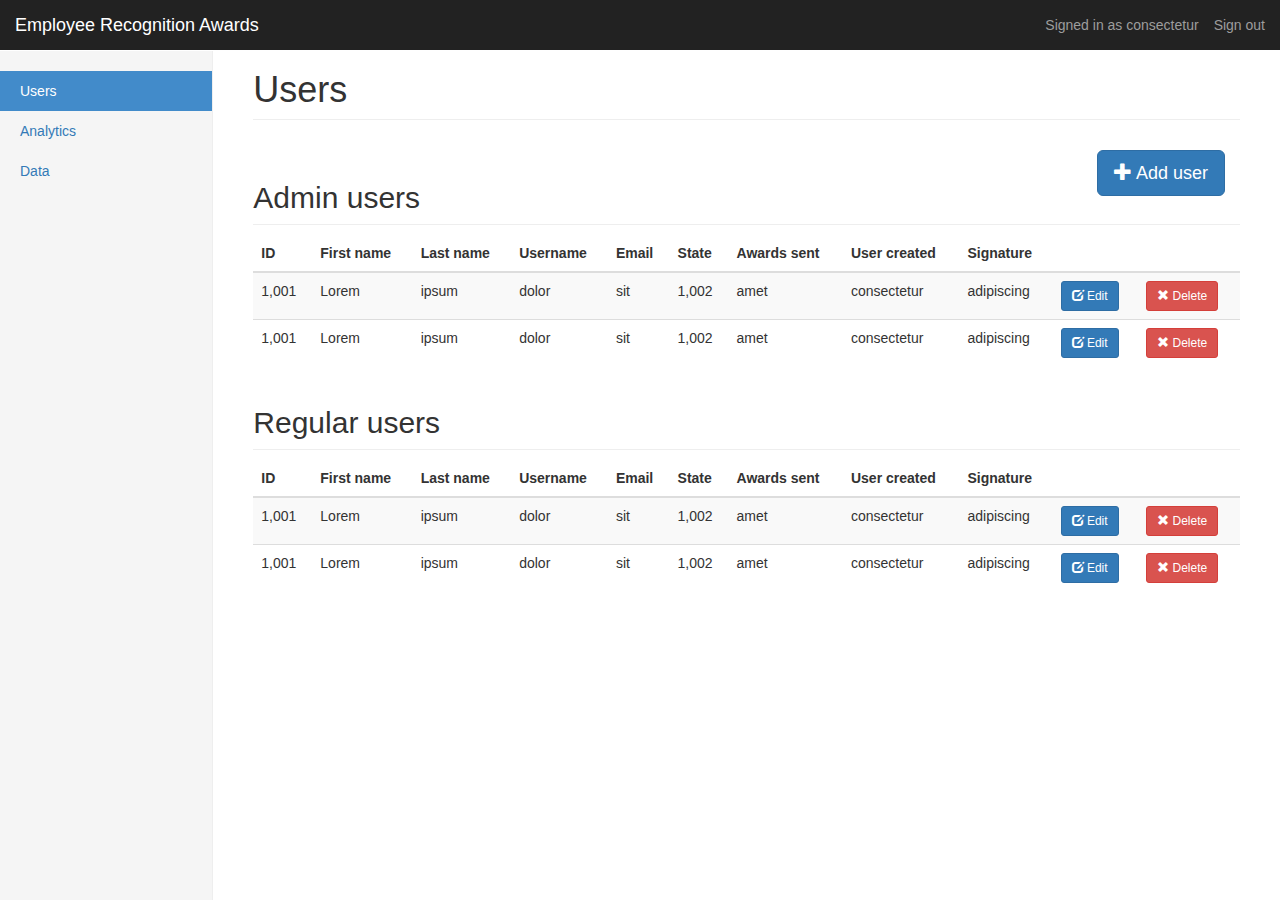
<file: templates/index.html>
<!DOCTYPE html>
<html lang="en">
  <head>
    <meta charset="utf-8">
    <meta http-equiv="X-UA-Compatible" content="IE=edge">
    <meta name="viewport" content="width=device-width, initial-scale=1">
    <!-- The above 3 meta tags *must* come first in the head; any other head content must come *after* these tags -->
    <meta name="description" content="">
    <meta name="author" content="">
    <link rel="icon" href="../../favicon.ico">

    <title>Employee Recognition Awards</title>

    <!-- Bootstrap core CSS -->
    <link href="https://maxcdn.bootstrapcdn.com/bootstrap/3.3.7/css/bootstrap.min.css" rel="stylesheet">

    <!-- Custom styles for this template -->
    <link href="dashboard.css" rel="stylesheet">

    <!-- HTML5 shim and Respond.js for IE8 support of HTML5 elements and media queries -->
    <!--[if lt IE 9]>
      <script src="https://oss.maxcdn.com/html5shiv/3.7.3/html5shiv.min.js"></script>
      <script src="https://oss.maxcdn.com/respond/1.4.2/respond.min.js"></script>
    <![endif]-->
  </head>

  <body>

    <nav class="navbar navbar-inverse navbar-fixed-top">
      <div class="container-fluid">
        <div class="navbar-header">
          <button type="button" class="navbar-toggle collapsed" data-toggle="collapse" data-target="#navbar" aria-expanded="false" aria-controls="navbar">
            <span class="sr-only">Toggle navigation</span>
            <span class="icon-bar"></span>
            <span class="icon-bar"></span>
            <span class="icon-bar"></span>
          </button>
          <a class="navbar-brand" href="#">Employee Recognition Awards</a>
        </div>
        <div id="navbar" class="navbar-collapse collapse">
          <ul class="nav navbar-nav navbar-right">
            <li><a href="#">Sign out</a></li>
          </ul>
          <p class="navbar-text navbar-right">Signed in as <a href="#" class="navbar-link">consectetur</a></p>
        </div>
      </div>
    </nav>

    <div class="container-fluid">
      <div class="row">
        <div class="col-sm-3 col-md-2 sidebar">
          <ul class="nav nav-sidebar">
            <li class="active"><a href="#">Users <span class="sr-only">(current)</span></a></li>
            <li><a href="#">Analytics</a></li>
            <li><a href="#">Data</a></li>
          </ul>
        </div>
        <div class="col-sm-9 col-sm-offset-3 col-md-10 col-md-offset-2 main">
          
          <!-- PAGE CONTENT -->
          <h1 class="page-header">Users</h1>
          <div class="panel-heading">
            <div class="pull-right"><button type="button" class="btn btn-primary btn-lg"><span class="glyphicon glyphicon-plus" aria-hidden="true"></span> Add user</button></div>
        </div>
          <h2 class="sub-header">Admin users</h2>
          <div class="table-responsive">
            <table class="table table-striped">
              <thead>
                <tr>
                  <th>ID</th>
                  <th>First name</th>
                  <th>Last name</th>
                  <th>Username</th>
                  <th>Email</th>
                  <th>State</th>
                  <th>Awards sent</th>
                  <th>User created</th>
                  <th>Signature</th>
                  <th></th>
                  <th></th>
                </tr>
              </thead>
              <tbody>
                <tr>
                  <td>1,001</td>
                  <td>Lorem</td>
                  <td>ipsum</td>
                  <td>dolor</td>
                  <td>sit</td>
                  <td>1,002</td>
                  <td>amet</td>
                  <td>consectetur</td>
                  <td>adipiscing</td>
                  <td><button type="button" class="btn btn-primary btn-sm"><span class="glyphicon glyphicon-edit" aria-hidden="true"></span> Edit</button></td>
                  <td><button type="button" class="btn btn-danger btn-sm"><span class="glyphicon glyphicon-remove" aria-hidden="true"></span> Delete</button></td>
                </tr>
                <tr>
                  <td>1,001</td>
                  <td>Lorem</td>
                  <td>ipsum</td>
                  <td>dolor</td>
                  <td>sit</td>
                  <td>1,002</td>
                  <td>amet</td>
                  <td>consectetur</td>
                  <td>adipiscing</td>
                  <td><button type="button" class="btn btn-primary btn-sm"><span class="glyphicon glyphicon-edit" aria-hidden="true"></span> Edit</button></td>
                  <td><button type="button" class="btn btn-danger btn-sm"><span class="glyphicon glyphicon-remove" aria-hidden="true"></span> Delete</button></td>
                </tr>
              </tbody>
            </table>
          </div>

          <h2 class="sub-header">Regular users</h2>
          <div class="table-responsive">
            <table class="table table-striped">
              <thead>
                <tr>
                  <th>ID</th>
                  <th>First name</th>
                  <th>Last name</th>
                  <th>Username</th>
                  <th>Email</th>
                  <th>State</th>
                  <th>Awards sent</th>
                  <th>User created</th>
                  <th>Signature</th>
                  <th></th>
                  <th></th>
                </tr>
              </thead>
              <tbody>
                <tr>
                  <td>1,001</td>
                  <td>Lorem</td>
                  <td>ipsum</td>
                  <td>dolor</td>
                  <td>sit</td>
                  <td>1,002</td>
                  <td>amet</td>
                  <td>consectetur</td>
                  <td>adipiscing</td>
                  <td><button type="button" class="btn btn-primary btn-sm"><span class="glyphicon glyphicon-edit" aria-hidden="true"></span> Edit</button></td>
                  <td><button type="button" class="btn btn-danger btn-sm"><span class="glyphicon glyphicon-remove" aria-hidden="true"></span> Delete</button></td>
                </tr>
                <tr>
                  <td>1,001</td>
                  <td>Lorem</td>
                  <td>ipsum</td>
                  <td>dolor</td>
                  <td>sit</td>
                  <td>1,002</td>
                  <td>amet</td>
                  <td>consectetur</td>
                  <td>adipiscing</td>
                  <td><button type="button" class="btn btn-primary btn-sm"><span class="glyphicon glyphicon-edit" aria-hidden="true"></span> Edit</button></td>
                  <td><button type="button" class="btn btn-danger btn-sm"><span class="glyphicon glyphicon-remove" aria-hidden="true"></span> Delete</button></td>
                </tr>
              </tbody>
            </table>
          </div>
        </div>
        <!-- END PAGE CONTENT -->
        
      </div>
    </div>

    <!-- Bootstrap core JavaScript
    ================================================== -->
    <!-- Placed at the end of the document so the pages load faster -->
    <script src="https://ajax.googleapis.com/ajax/libs/jquery/1.12.4/jquery.min.js"></script>
    <script>window.jQuery || document.write('<script src="../../assets/js/vendor/jquery.min.js"><\/script>')</script>
    <script src="https://maxcdn.bootstrapcdn.com/bootstrap/3.3.7/js/bootstrap.min.js"></script>
  </body>
</html>
</file>
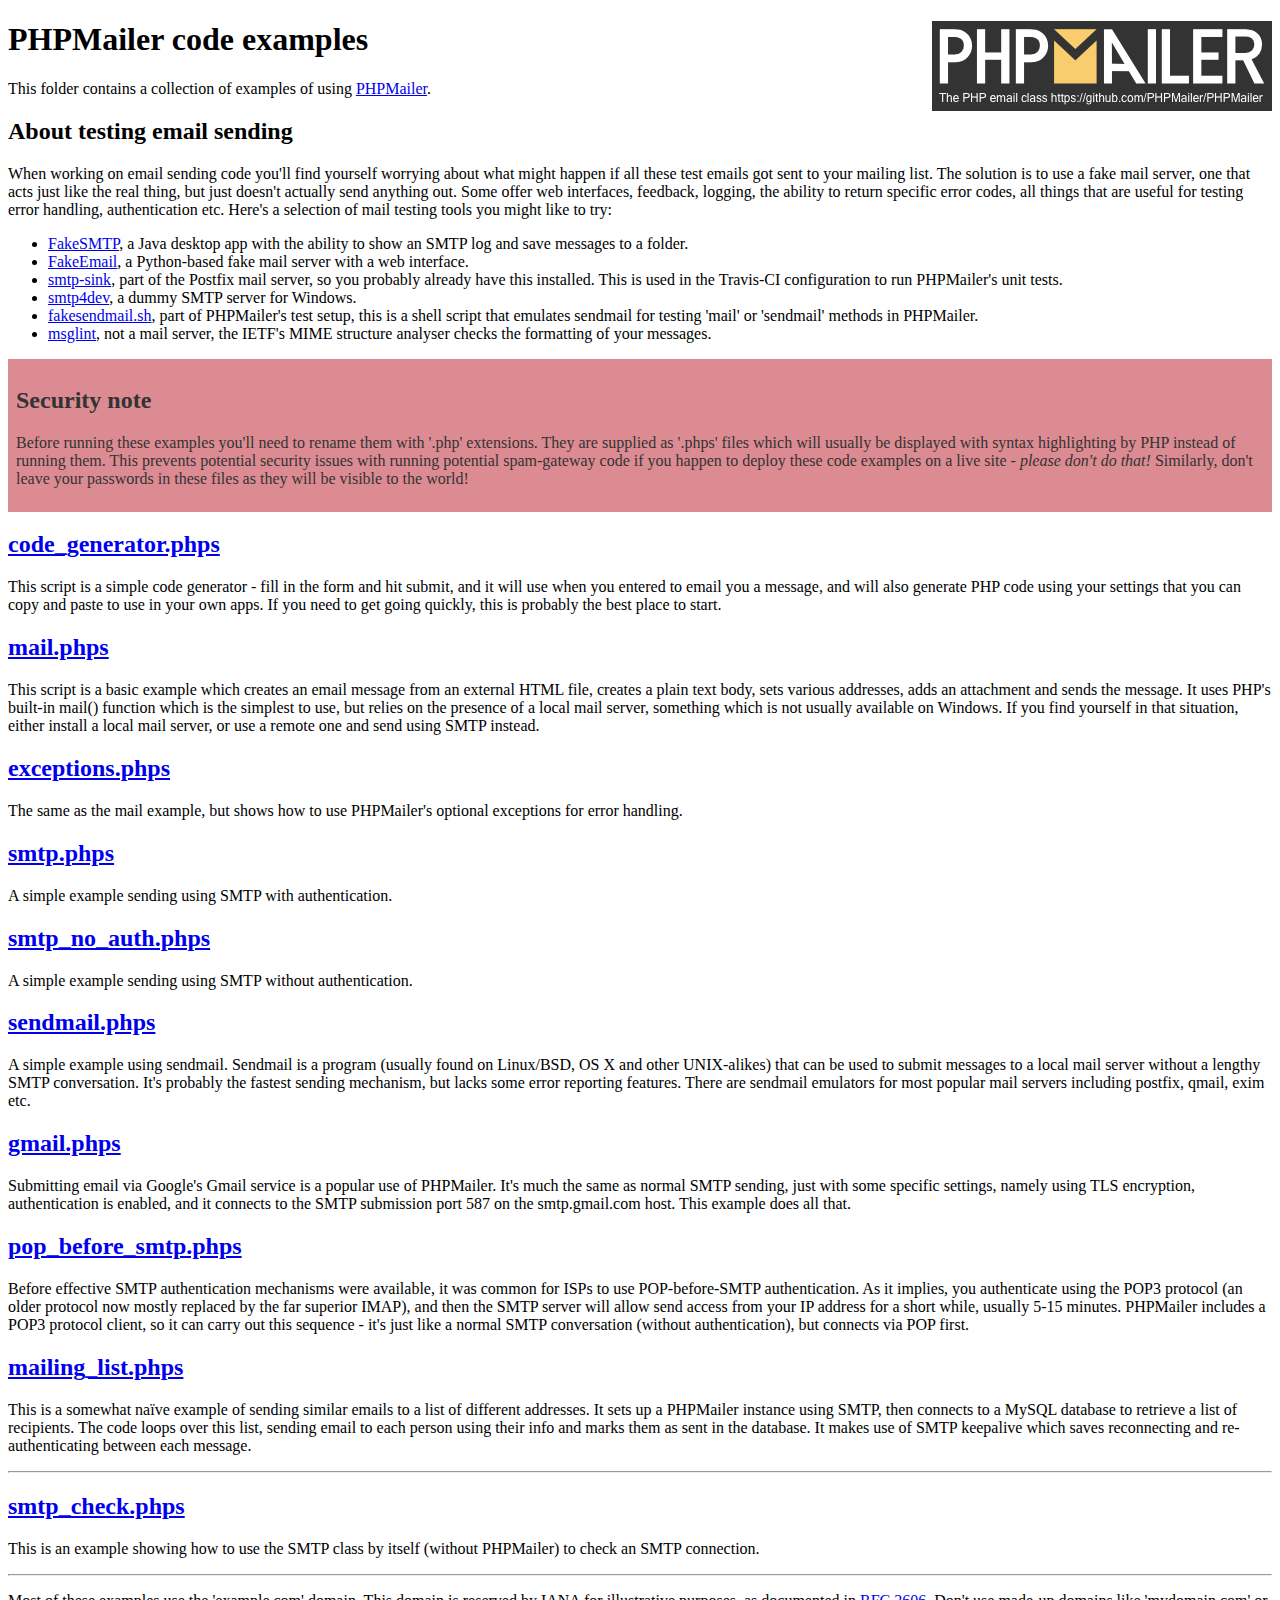
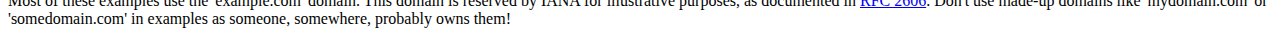
<file: texCert/mailer/examples/index.html>
<!DOCTYPE html>
<html>
<head>
	<meta charset="UTF-8">
	<title>PHPMailer Examples</title>
</head>
<body>
<h1>PHPMailer code examples<a href="https://github.com/PHPMailer/PHPMailer"><img src="images/phpmailer.png" style="float:right; border:0;" alt="PHPMailer logo"></a></h1>
<p>This folder contains a collection of examples of using <a href="https://github.com/PHPMailer/PHPMailer">PHPMailer</a>.</p>
<h2>About testing email sending</h2>
<p>When working on email sending code you'll find yourself worrying about what might happen if all these test emails got sent to your mailing list. The solution is to use a fake mail server, one that acts just like the real thing, but just doesn't actually send anything out. Some offer web interfaces, feedback, logging, the ability to return specific error codes, all things that are useful for testing error handling, authentication etc. Here's a selection of mail testing tools you might like to try:</p>
<ul>
  <li><a href="https://github.com/Nilhcem/FakeSMTP">FakeSMTP</a>, a Java desktop app with the ability to show an SMTP log and save messages to a folder. </li>
  <li><a href="https://github.com/isotoma/FakeEmail">FakeEmail</a>, a Python-based fake mail server with a web interface.</li>
  <li><a href="http://www.postfix.org/smtp-sink.1.html">smtp-sink</a>, part of the Postfix mail server, so you probably already have this installed. This is used in the Travis-CI configuration to run PHPMailer's unit tests.</li>
  <li><a href="http://smtp4dev.codeplex.com">smtp4dev</a>, a dummy SMTP server for Windows.</li>
  <li><a href="https://github.com/PHPMailer/PHPMailer/blob/master/test/fakesendmail.sh">fakesendmail.sh</a>, part of PHPMailer's test setup, this is a shell script that emulates sendmail for testing 'mail' or 'sendmail' methods in PHPMailer.</li>
  <li><a href="http://tools.ietf.org/tools/msglint/">msglint</a>, not a mail server, the IETF's MIME structure analyser checks the formatting of your messages.</li>
</ul>
<div style="padding: 8px; color: #333333; background-color: #dc8b92">
<h2>Security note</h2>
<p>Before running these examples you'll need to rename them with '.php' extensions. They are supplied as '.phps' files which will usually be displayed with syntax highlighting by PHP instead of running them. This prevents potential security issues with running potential spam-gateway code if you happen to deploy these code examples on a live site - <em>please don't do that!</em> Similarly, don't leave your passwords in these files as they will be visible to the world!</p>
</div>
<h2><a href="code_generator.phps">code_generator.phps</a></h2>
<p>This script is a simple code generator - fill in the form and hit submit, and it will use when you entered to email you a message, and will also generate PHP code using your settings that you can copy and paste to use in your own apps. If you need to get going quickly, this is probably the best place to start.</p>
<h2><a href="mail.phps">mail.phps</a></h2>
<p>This script is a basic example which creates an email message from an external HTML file, creates a plain text body, sets various addresses, adds an attachment and sends the message. It uses PHP's built-in mail() function which is the simplest to use, but relies on the presence of a local mail server, something which is not usually available on Windows. If you find yourself in that situation, either install a local mail server, or use a remote one and send using SMTP instead.</p>
<h2><a href="exceptions.phps">exceptions.phps</a></h2>
<p>The same as the mail example, but shows how to use PHPMailer's optional exceptions for error handling.</p>
<h2><a href="smtp.phps">smtp.phps</a></h2>
<p>A simple example sending using SMTP with authentication.</p>
<h2><a href="smtp_no_auth.phps">smtp_no_auth.phps</a></h2>
<p>A simple example sending using SMTP without authentication.</p>
<h2><a href="sendmail.phps">sendmail.phps</a></h2>
<p>A simple example using sendmail. Sendmail is a program (usually found on Linux/BSD, OS X and other UNIX-alikes) that can be used to submit messages to a local mail server without a lengthy SMTP conversation. It's probably the fastest sending mechanism, but lacks some error reporting features. There are sendmail emulators for most popular mail servers including postfix, qmail, exim etc.</p>
<h2><a href="gmail.phps">gmail.phps</a></h2>
<p>Submitting email via Google's Gmail service is a popular use of PHPMailer. It's much the same as normal SMTP sending, just with some specific settings, namely using TLS encryption, authentication is enabled, and it connects to the SMTP submission port 587 on the smtp.gmail.com host. This example does all that.</p>
<h2><a href="pop_before_smtp.phps">pop_before_smtp.phps</a></h2>
<p>Before effective SMTP authentication mechanisms were available, it was common for ISPs to use POP-before-SMTP authentication. As it implies, you authenticate using the POP3 protocol (an older protocol now mostly replaced by the far superior IMAP), and then the SMTP server will allow send access from your IP address for a short while, usually 5-15 minutes. PHPMailer includes a POP3 protocol client, so it can carry out this sequence - it's just like a normal SMTP conversation (without authentication), but connects via POP first.</p>
<h2><a href="mailing_list.phps">mailing_list.phps</a></h2>
<p>This is a somewhat naïve example of sending similar emails to a list of different addresses. It sets up a PHPMailer instance using SMTP, then connects to a MySQL database to retrieve a list of recipients. The code loops over this list, sending email to each person using their info and marks them as sent in the database. It makes use of SMTP keepalive which saves reconnecting and re-authenticating between each message.</p>
<hr>
<h2><a href="smtp_check.phps">smtp_check.phps</a></h2>
<p>This is an example showing how to use the SMTP class by itself (without PHPMailer) to check an SMTP connection.</p>
<hr>
<p>Most of these examples use the 'example.com' domain. This domain is reserved by IANA for illustrative purposes, as documented in <a href="http://tools.ietf.org/html/rfc2606">RFC 2606</a>. Don't use made-up domains like 'mydomain.com' or 'somedomain.com' in examples as someone, somewhere, probably owns them!</p>
</body>
</html>
</file>
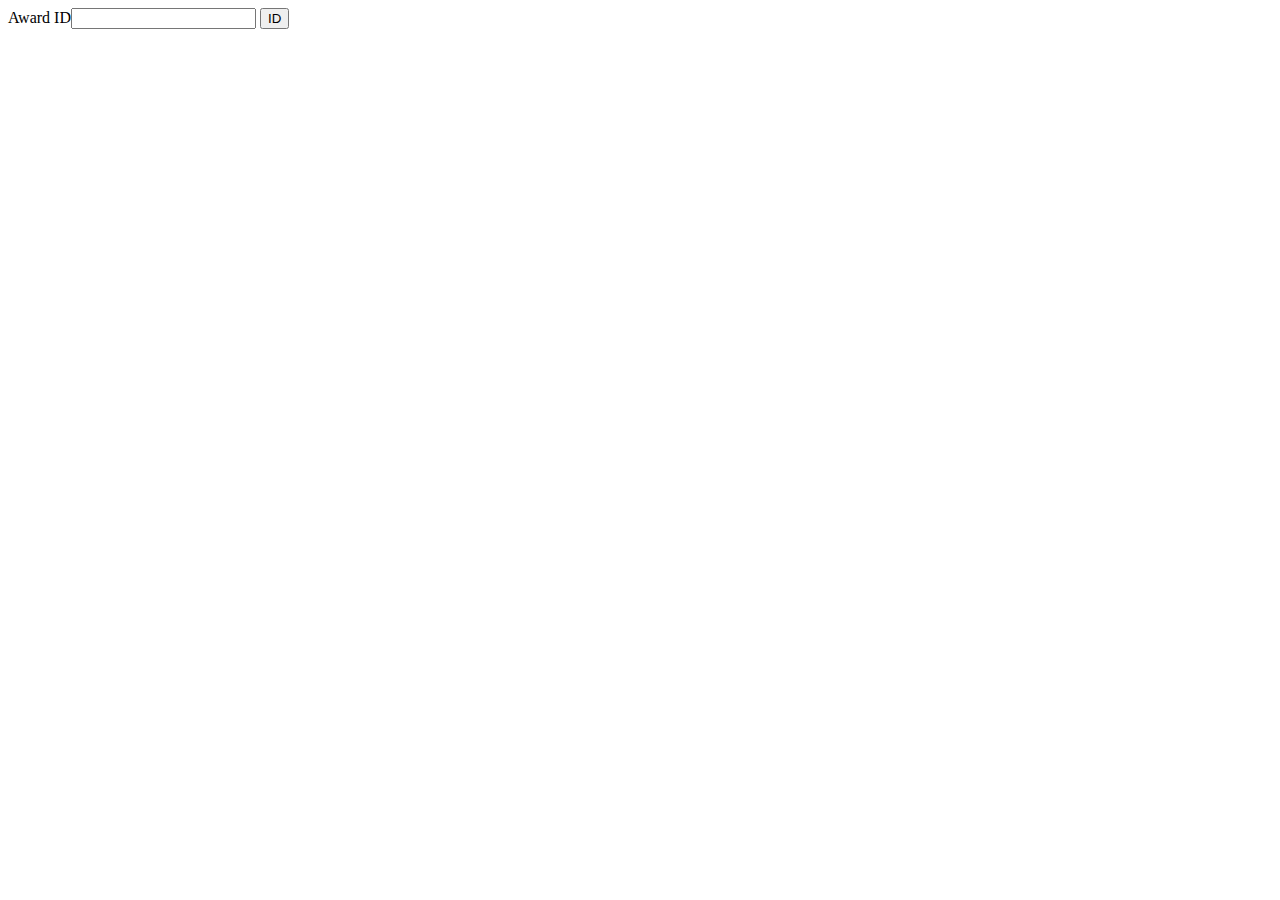
<file: texCert/driver.html>
<!doctype html>
<html lang="eng">
<head>
	<title> PDF View </title>
</head>
<body>
	<form action="test_driver.php" method = "post">
		Award ID<input type="number" name="id"/>
	<input type ="submit" value="ID">	
	</form>
</body>
</file>
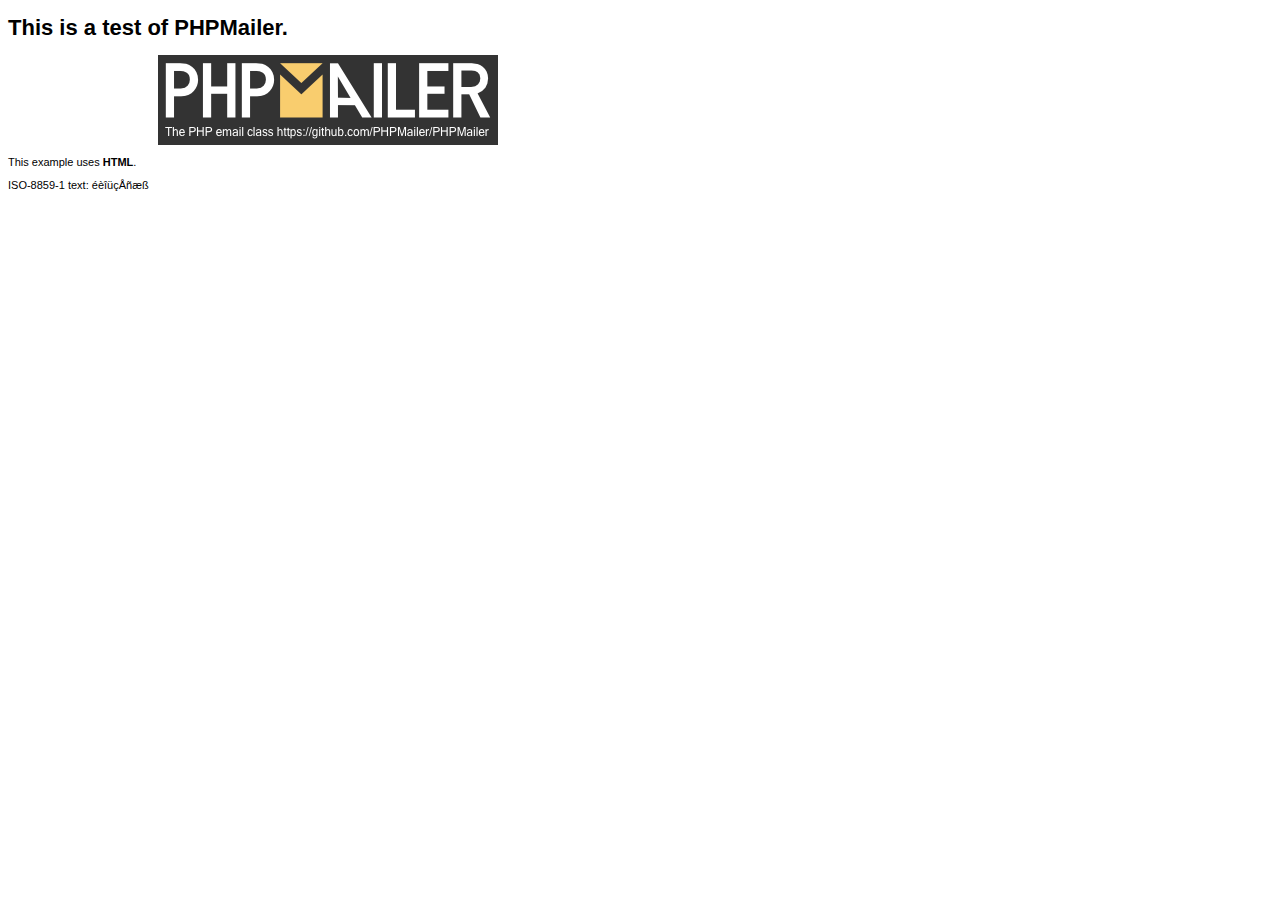
<file: texCert/mailer/examples/contents.html>
<!DOCTYPE HTML PUBLIC "-//W3C//DTD HTML 4.01 Transitional//EN" "http://www.w3.org/TR/html4/loose.dtd">
<html>
<head>
  <meta http-equiv="Content-Type" content="text/html; charset=iso-8859-1">
  <title>PHPMailer Test</title>
</head>
<body>
<div style="width: 640px; font-family: Arial, Helvetica, sans-serif; font-size: 11px;">
  <h1>This is a test of PHPMailer.</h1>
  <div align="center">
    <a href="https://github.com/PHPMailer/PHPMailer/"><img src="images/phpmailer.png" height="90" width="340" alt="PHPMailer rocks"></a>
  </div>
  <p>This example uses <strong>HTML</strong>.</p>
  <p>ISO-8859-1 text: ���������</p>
</div>
</body>
</html>
</file>
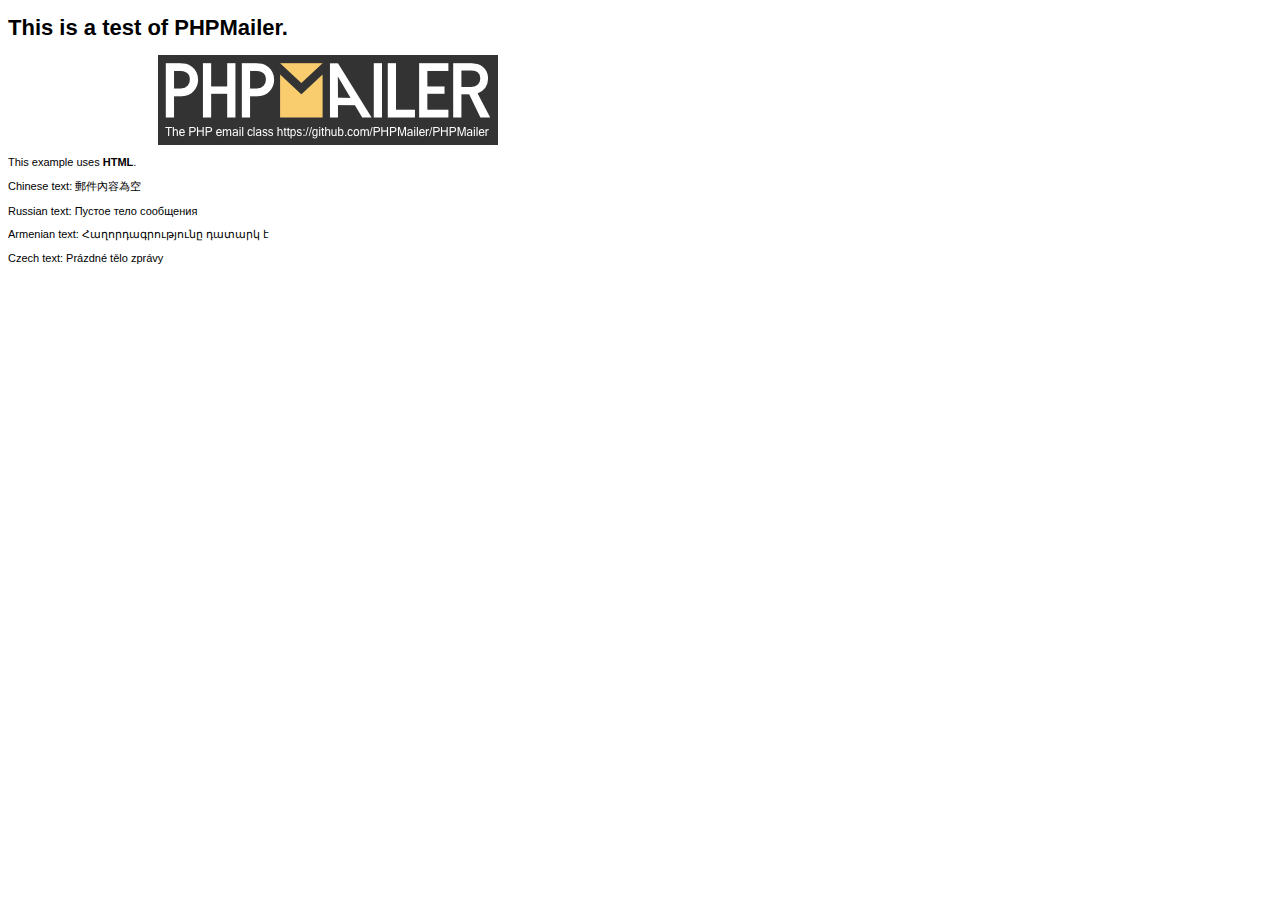
<file: texCert/mailer/examples/contentsutf8.html>
<!DOCTYPE HTML PUBLIC "-//W3C//DTD HTML 4.01 Transitional//EN" "http://www.w3.org/TR/html4/loose.dtd">
<html>
<head>
  <meta http-equiv="Content-Type" content="text/html; charset=utf-8">
  <title>PHPMailer Test</title>
</head>
<body>
<div style="width: 640px; font-family: Arial, Helvetica, sans-serif; font-size: 11px;">
  <h1>This is a test of PHPMailer.</h1>
  <div align="center">
    <a href="https://github.com/PHPMailer/PHPMailer/"><img src="images/phpmailer.png" height="90" width="340" alt="PHPMailer rocks"></a>
  </div>
  <p>This example uses <strong>HTML</strong>.</p>
  <p>Chinese text: 郵件內容為空</p>
  <p>Russian text: Пустое тело сообщения</p>
  <p>Armenian text: Հաղորդագրությունը դատարկ է</p>
  <p>Czech text: Prázdné tělo zprávy</p>
</div>
</body>
</html>
</file>
<file: templates/dashboard.css>
/*
 * Base structure
 */

/* Move down content because we have a fixed navbar that is 50px tall */
body {
  padding-top: 50px;
}


/*
 * Global add-ons
 */

.sub-header {
  padding-bottom: 10px;
  border-bottom: 1px solid #eee;
}

/*
 * Top navigation
 * Hide default border to remove 1px line.
 */
.navbar-fixed-top {
  border: 0;
}

/*
 * Sidebar
 */

/* Hide for mobile, show later */
.sidebar {
  display: none;
}
@media (min-width: 768px) {
  .sidebar {
    position: fixed;
    top: 51px;
    bottom: 0;
    left: 0;
    z-index: 1000;
    display: block;
    padding: 20px;
    overflow-x: hidden;
    overflow-y: auto; /* Scrollable contents if viewport is shorter than content. */
    background-color: #f5f5f5;
    border-right: 1px solid #eee;
  }
}

/* Sidebar navigation */
.nav-sidebar {
  margin-right: -21px; /* 20px padding + 1px border */
  margin-bottom: 20px;
  margin-left: -20px;
}
.nav-sidebar > li > a {
  padding-right: 20px;
  padding-left: 20px;
}
.nav-sidebar > .active > a,
.nav-sidebar > .active > a:hover,
.nav-sidebar > .active > a:focus {
  color: #fff;
  background-color: #428bca;
}


/*
 * Main content
 */

.main {
  padding: 20px;
}
@media (min-width: 768px) {
  .main {
    padding-right: 40px;
    padding-left: 40px;
  }
}
.main .page-header {
  margin-top: 0;
}


/*
 * Placeholder dashboard ideas
 */

.placeholders {
  margin-bottom: 30px;
  text-align: center;
}
.placeholders h4 {
  margin-bottom: 0;
}
.placeholder {
  margin-bottom: 20px;
}
.placeholder img {
  display: inline-block;
  border-radius: 50%;
}
</file>
